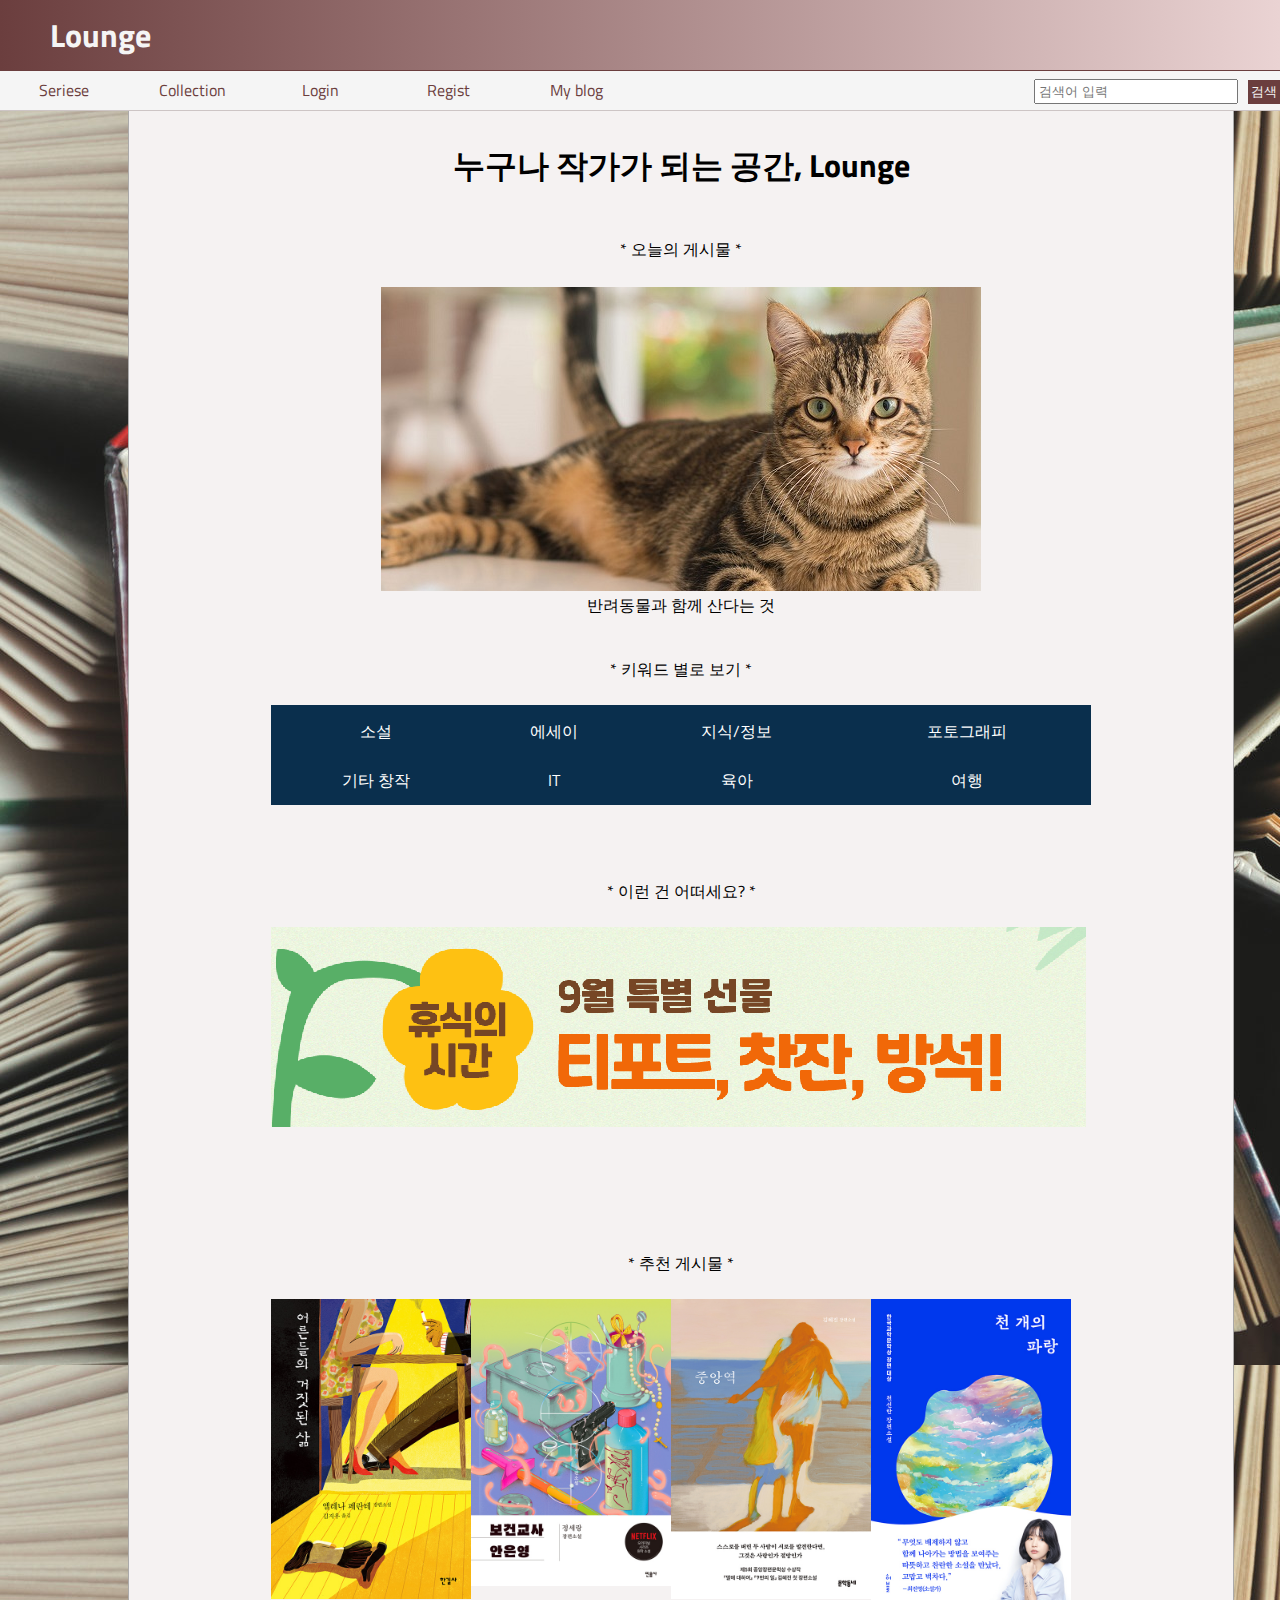
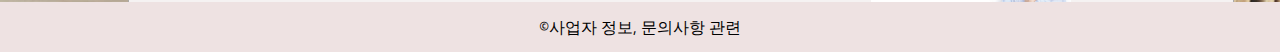
<file: test/index.html>
<!DOCTYPE html>
<html lang="en">
<head>
    <meta charset="UTF-8">  
    <meta name="viewport" content="width=device-width, initial-scale=1.0">
    <title>화면설계 평가</title>
    <link rel="stylesheet" type="text/css" href="css/style.css">


<link href="https://fonts.googleapis.com/css2?family=Pacifico&family=Titillium+Web&display=swap" rel="stylesheet">
</head>
<body>
    <div class = "header">
        <a href="index.html"><h1>Lounge</h1></a>
    </div>
    <div class = "wrap">    
        <nav id="top_gnb">
            <div><a href="series.html">Seriese</a></div>
            <div><a href="blank.html">Collection</a></div>
            <div><a href="login.html">Login</a></div>
            <div><a href="regist.html">Regist</a></div>
            <div><a href="blank.html">My blog</a></div>
            <div id="search"><input type="text" placeholder="검색어 입력"><button>검색</button></div>
        </nav>    

        <div class = "content_wrap">
            <div class = "section"> 
                <div class = "inner-section"> 
                    <h1 id = "top">누구나 작가가 되는 공간, Lounge</h1> <br><br>
                    <div class = "recommend">* 오늘의 게시물 *</div><br>
                    <div id = "famous">
                        <table>
                            <tr><td><a href="#"><img src="img/cat.jpg"></a></td></tr>
                            <tr><td>반려동물과 함께 산다는 것</td></tr>
                        </table>
                    </div>
                    <br><br><br>
                     <div class = "recommend">* 키워드 별로 보기 *</div><br>
                    <div class = "famous_keyword">
                        <table id = "keyword">
                            <tr>
                                <td><a href="#">소설</a></td>
                                <td><a href="#">에세이</a></td>
                                <td><a href="#">지식/정보</a></td>
                                <td><a href="#">포토그래피</a></td>
                            </tr>
                            <tr>
                                <td><a href="#">기타 창작</a></td>
                                <td><a href="#">IT</a></td>
                                <td><a href="#">육아</a></td>
                                <td><a href="#">여행</a></td>
                            </tr>
                        </table>
                    </div><br>

                    <div class = "recommend">* 이런 건 어떠세요? *</div><br>
                    <div id = "famous">
                        <a href="#"><img src="img/banner.png"></a>
                    </div><br>

                    
                    <div class = "recommend">* 추천 게시물 *</div><br>
                    <div class="famous_keyword">
                        <a href="#"><img src="img/book1.jpg" style = "width: 200px; float: left;"></a>
                        <a href="#"><img src="img/book2.jpg" style = "width: 200px; float: left;"></a>
                        <a href="#"><img src="img/book3.jpg" style = "width: 200px; float: left;"></a>
                        <a href="#"><img src="img/book4.jpg" style = "width: 200px; float: left;"></a>
                    </div><br>
              </div> 
            </div>
        </div>
        
        <br><br>
    </div>
    <div class="footer">
        <p>&copy;사업자 정보, 문의사항 관련</p>
    </div>
</body>
</html>
</file>
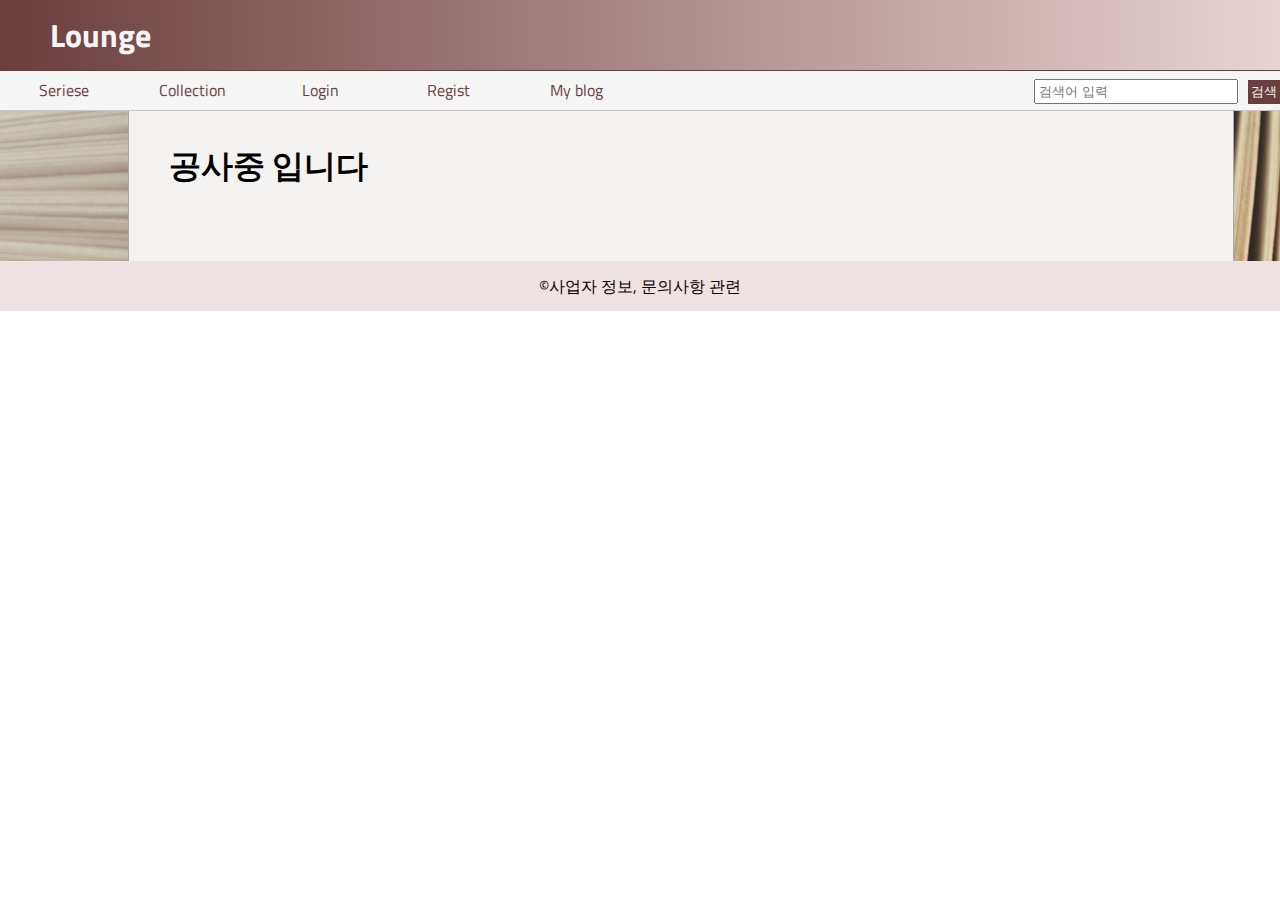
<file: test/blank.html>
<!DOCTYPE html>
<html lang="en">
<head>
    <meta charset="UTF-8">  
    <meta name="viewport" content="width=device-width, initial-scale=1.0">
    <title>화면설계 평가</title>
    <link rel="stylesheet" type="text/css" href="css/style.css">
 
<link href="https://fonts.googleapis.com/css2?family=Pacifico&family=Titillium+Web&display=swap" rel="stylesheet">
</head>
<body>
    <div class = "header">
        <a href="index.html"><h1>Lounge</h1></a>
    </div>
    <div class = "wrap">    
        <nav id="top_gnb">
            <div><a href="series.html">Seriese</a></div>
            <div><a href="blank.html">Collection</a></div>
            <div><a href="login.html">Login</a></div>
            <div><a href="regist.html">Regist</a></div>
            <div><a href="blank.html">My blog</a></div>
            <div id="search"><input type="text" placeholder="검색어 입력"><button>검색</button></div>
        </nav>    
       
        <div class = "content_wrap">
            <div class = "section"> 
              <div class = "inner-section"> 
                <h1>공사중 입니다</h1>
                <br><br><br>
              </div> 
            </div>
        </div>
        
        <br><br>
    </div>
    <div class="footer">
        <p>&copy;사업자 정보, 문의사항 관련</p>
    </div>
</body>
</html>
</file>
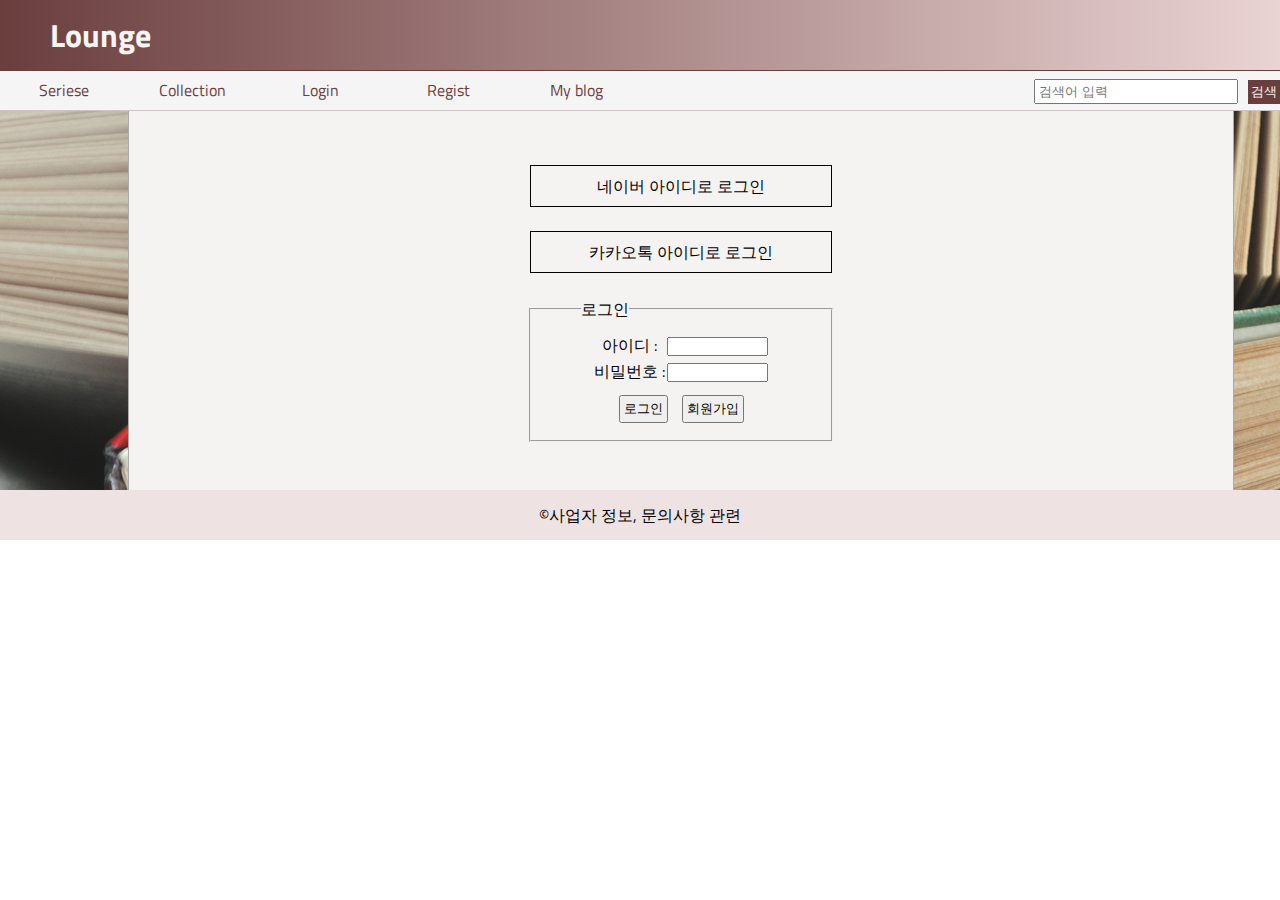
<file: test/login.html>
<!DOCTYPE html>
<html lang="en">
<head>
    <meta charset="UTF-8">  
    <meta name="viewport" content="width=device-width, initial-scale=1.0">
    <title>화면설계 평가</title>
    <link rel="stylesheet" type="text/css" href="css/style.css">
<link href="https://fonts.googleapis.com/css2?family=Pacifico&family=Titillium+Web&display=swap" rel="stylesheet">
</head>
<body>
    <div class = "header">
        <a href="index.html"><h1>Lounge</h1></a>
    </div>
    <div class = "wrap">    
        <nav id="top_gnb">
            <div><a href="series.html">Seriese</a></div>
            <div><a href="blank.html">Collection</a></div>
            <div><a href="#">Login</a></div>
            <div><a href="regist.html">Regist</a></div>
            <div><a href="blank.html">My blog</a></div>
            <div id="search"><input type="text" placeholder="검색어 입력"><button>검색</button></div>
          </nav>   
    <div class = "content_wrap">
        <div class = "section"> 
            <div class = "inner-section"> 
                <br><div id ="naver"><a href="#">네이버 아이디로 로그인</a></div><br>
                <div id ="naver"><a href="#">카카오톡 아이디로 로그인</a></div><br>
                <fieldset>
                    <table>
                        <legend>로그인</legend>
                        <tr>
                            <td><label for="name">아이디 : </label></td>
                            <td><input type="text" id="name" size="10"> <br></td>
                        </tr>
                        <tr>
                            <td><label for="password">비밀번호 : </label></td>
                            <td><input type="password" id="password" size="10"></td>
                        </tr>
                        <tr class="btn">
                            <th colspan="2">
                            <input type="reset" value="로그인">
                            <a href="regist.html"><input type="reset" value="회원가입"></a>
                            </td>
                        </tr>
                    </table>
                </fieldset><br><br>
            </div> 
        </div>
    </div>
    </div>
    <div class="footer">
        <p>&copy;사업자 정보, 문의사항 관련</p>
    </div>
</body>
</html>
</file>
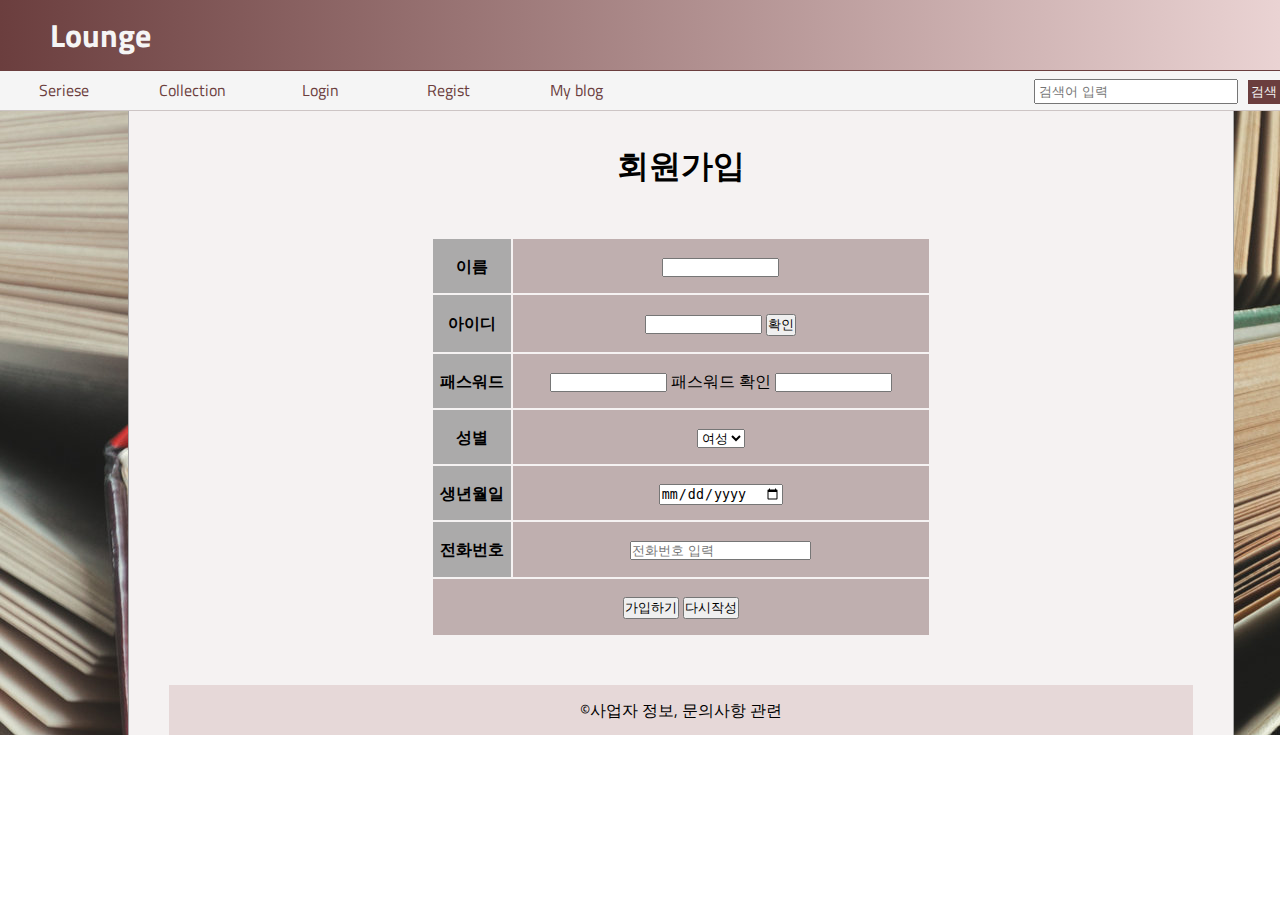
<file: test/regist.html>
<!DOCTYPE html>
<html lang="en">
<head>
    <meta charset="UTF-8">  
    <meta name="viewport" content="width=device-width, initial-scale=1.0">
    <title>화면설계 평가</title>
    <link rel="stylesheet" type="text/css" href="css/style.css">
    <script type ="text/javascript" src="js/index.js"></script>

<link href="https://fonts.googleapis.com/css2?family=Pacifico&family=Titillium+Web&display=swap" rel="stylesheet">
</head>
<body>
    <div class = "header">
        <a href="index.html"><h1>Lounge</h1></a>
    </div>
    <div class = "wrap">    
        <nav id="top_gnb">
            <div><a href="series.html">Seriese</a></div>
            <div><a href="blank.html">Collection</a></div>
            <div><a href="login.html">Login</a></div>
            <div><a href="regist.html">Regist</a></div>
            <div><a href="blank.html">My blog</a></div>
            <div id="search"><input type="text" placeholder="검색어 입력"><button>검색</button></div>
        </nav>  

    <div class = "content_wrap">
        <div class = "section"> 
            <div class = "inner-section"> 
                <h1 id = "top">회원가입</h1> <br><br>
                <form name=frm1 class ="frm1">
                    <table border=0 width=500 height=400>
                        <tr>
                            <th>이름</th>
                            <td>
                            <input type=text size=12 maxlength=12 name=irum>
                            </td>
                        </tr>
                        <tr>
                            <th>아이디</th>
                            <td>
                <input type=text size=12 maxlength=12 name=id>
                <input type=button value=확인 align=absmiddle onclick=hello()>
                            </td>
                        </tr>
                        <tr>
                            <th>패스워드</th>
                            <td>
                    <input type=password size=12 maxlength=15 name=pw>
                    패스워드 확인
                    <input type=password size=12 maxlength=15 name=pw1>
                            </td>
                        </tr>
                                <tr>
                            <th>성별</th>
                            <td>
                            <select name=sex>
                            <option value="여성" selected>여성</option>
                            <option value="남성">남성</option>
                            </select>
                            </td>
                        </tr>
                        <tr>
                            <th>생년월일</th>
                            <td><input type="date"/></td>
                        </tr>
                        <tr>
                            <th>전화번호</th>
                            <td><input type="tel" name="tel" placeholder="전화번호 입력"/></td>
                        </tr>
                        
                        <tr align=center>
                            <td colspan=2>
                            <input type=button value=가입하기 onClick="gaib()">
                            <input type=reset value=다시작성>
                        </td>
                        </tr>
                    </table>
                    </form>
                    <br><br>    
    <div class="footer">
        <p>&copy;사업자 정보, 문의사항 관련</p>
    </div>
</body>
</html>
</file>
<file: test/css/style.css>
html,body {
    height: 100%;
}
*{margin: 0; padding: 0;}

body{font-family: 'Titillium Web', sans-serif;}
li{list-style: none;}
a{text-decoration: none;} 

         
#top_gnb{
     overflow: hidden;
     position: position fixed;
     background-color:whitesmoke;
     border-bottom: 1px solid rgba(145, 124, 124, 0.397);
     }
 #top_gnb >div>a {
     float: left;
     width: 10%;
     height: 40px;
     line-height: 40px;
     text-align: center;
     color: #6b3e3e;
     }
 .footer{
     background-color: rgba(188, 143, 143, 0.253);
     text-align: center;
     height: 50px;
     line-height: 50px;
 }
 
 .header {
     position: fixed;
     left:0; right:0;
     height: 70px; /*높이*/
     line-height: 70px;
     /* Permalink - use to edit and share this gradient: https://colorzilla.com/gradient-editor/#6b3e3e+0,ead3d3+100 */
     background: #6b3e3e; /* Old browsers */
     background: -moz-linear-gradient(left,  #6b3e3e 0%, #ead3d3 100%); /* FF3.6-15 */
     background: -webkit-linear-gradient(left,  #6b3e3e 0%,#ead3d3 100%); /* Chrome10-25,Safari5.1-6 */
     background: linear-gradient(to right,  #6b3e3e 0%,#ead3d3 100%); /* W3C, IE10+, FF16+, Chrome26+, Opera12+, Safari7+ */
     filter: progid:DXImageTransform.Microsoft.gradient( startColorstr='#6b3e3e', endColorstr='#ead3d3',GradientType=1 ); /* IE6-9 */

     color: whitesmoke;
     border-bottom: 1px solid #6b3e3e
 }
 .header h1{
     position:absolute;
     left: 50px;
     color: whitesmoke;
 }

 #search
 {
     float: right;
     position: relative;
     line-height: 40px;
 }

 #search button {
   padding: 3px;
   margin-left: 10px;
   border: 0;
   background-color: #6b3e3e;
   color: whitesmoke;
 }

 #search input {
  padding: 3px 20px 3px 3px;
 }

 body{
     min-width: 600px;
 } 
 .wrap{
     background-image: url("../img/book.jpg");
     overflow: hidden;
     padding-top: 70px;
 }
 .section{
     border-left: 1px solid rgba(77, 77, 77, 0.438);
     border-right: 1px solid rgba(77, 77, 77, 0.438);
     padding-top: 30px;
     padding-left: 40px;
     padding-right: 40px;
     background: rgb(245, 242, 242);
     float: left;
     width: 100%; 
     height: 100%;
 }
 .content_wrap
 {
     width: 1024px;
     margin: 0 auto;
 }
 #famous
 {
     width: 80%;
     height: 300px;
     margin : 0px auto; 
 }

 .famous_keyword
 {
     width: 80%;
     height: 150px;
     margin: 0px auto;
 }
 
 .famous_keyword a:hover {
  opacity: 0.5;
 }

 img{
     float:left;
 }

 #top{
     text-align: center;
 }

 .recommend{
     text-align: center;
 }

 #keyword{
     text-align: center;
     width: 100%;
     height: 100px;
     background-color: rgb(10, 47, 77);  
 }
 
 #keyword tr td:hover{
  background-color:rgb(2, 19, 32);
 }

 #keyword tr td a{
  color: white;
 }
 
 table{
     margin: 0px auto;
     text-align: center;
 }

 a{color: white; }
 

/*공통 css*/

#naver{
    margin: 0 auto;
    text-align: center;
    width: 300px;
    height: 40px;
    line-height: 40px;
    border: 1px solid black;
    }
#kakao
{margin: 0 auto;
    text-align: center;
    width: 300x;
    height: 40px;
    line-height: 40px;
    border: 1px solid black;}

a {
    text-decoration: none;
    color: black;
}
fieldset{
    width: 200px;
    margin: 0 auto;
    padding: 10px 50px;
  }

fieldset tr.btn input{
  padding: 3px;
  margin: 5px;
  margin-top: 10px;
}


/*login.html*/

.frm1 table tr th{
  background-color: rgba(77, 77, 77, 0.438);
}

.frm1 table tr td{
  background-color:rgba(124, 89, 89, 0.438);
}

/*regist.html*/
</file>
